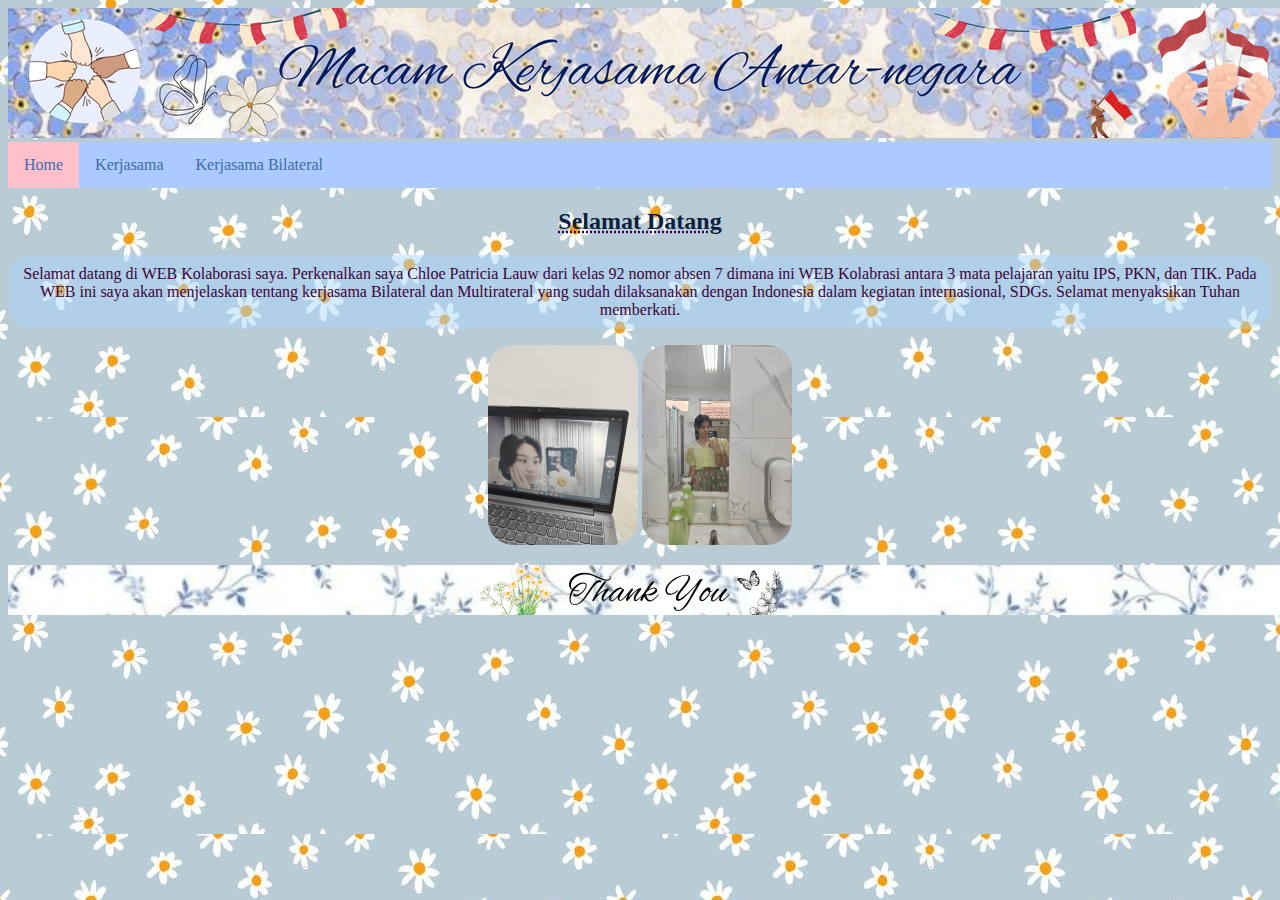
<file: index.html>
<!DOCTYPE html>
<html>

<head>
    <title>WEB KOLABORASI IPS X TIK X PKN</title>
    <link rel="stylesheet" href="style.css">
</head>
<body>
    <header><img src="Header kolaborasi (1).png" alt=""></header>
    <ul>
        <li class="active"><a href="index.html">Home</a></li>
        <li><a href="SDGs.html">Kerjasama</a></li>
        <li class="dropdown">
            <a href="javascript:void(0)" class="dropbtn">Kerjasama Bilateral</a>
            <div class="dropdown-content">
                <a href="Politik.html">Bidang Politik</a>
                <a href="ekonomi.html">Bidang Ekonomi</a>
                <a href="pendidikan.html">Bidang Pendidikan</a>
                <a href="sosial_budaya.html">Bidang Sosial Budaya</a>
                <a href="pariwisata.html">Bidang Pariwisata</a>
                <a href="pertahanan.html">Bidang Pertahanan</a>
                <a href="kesehatan.html">Bidang Kesehatan</a>
                <a href="keagamaan.html">Bidang Keagamaan</a>
                <a href="hukum_dan_lingkungan.html">Bidang Hukum dan Lingkungan</a>
            </div>
        </li>
    </ul>
    <h2>Selamat Datang</h2>
    <p class="text">Selamat datang di WEB Kolaborasi saya. Perkenalkan saya Chloe Patricia Lauw dari kelas 92 nomor absen 7 dimana
        ini WEB Kolabrasi antara 3 mata pelajaran yaitu IPS, PKN, dan TIK. Pada WEB ini saya akan menjelaskan tentang
        kerjasama Bilateral dan Multirateral yang sudah dilaksanakan dengan Indonesia dalam kegiatan internasional, SDGs. Selamat menyaksikan Tuhan
        memberkati.</p>
    <p><img src="lonely.jpeg" alt="" class="picture"> <img src="kebaya.jpeg" alt="" class="picture"></p>
    <p><img src="footer.png" alt=""></p>
</body>
</html>
</file>
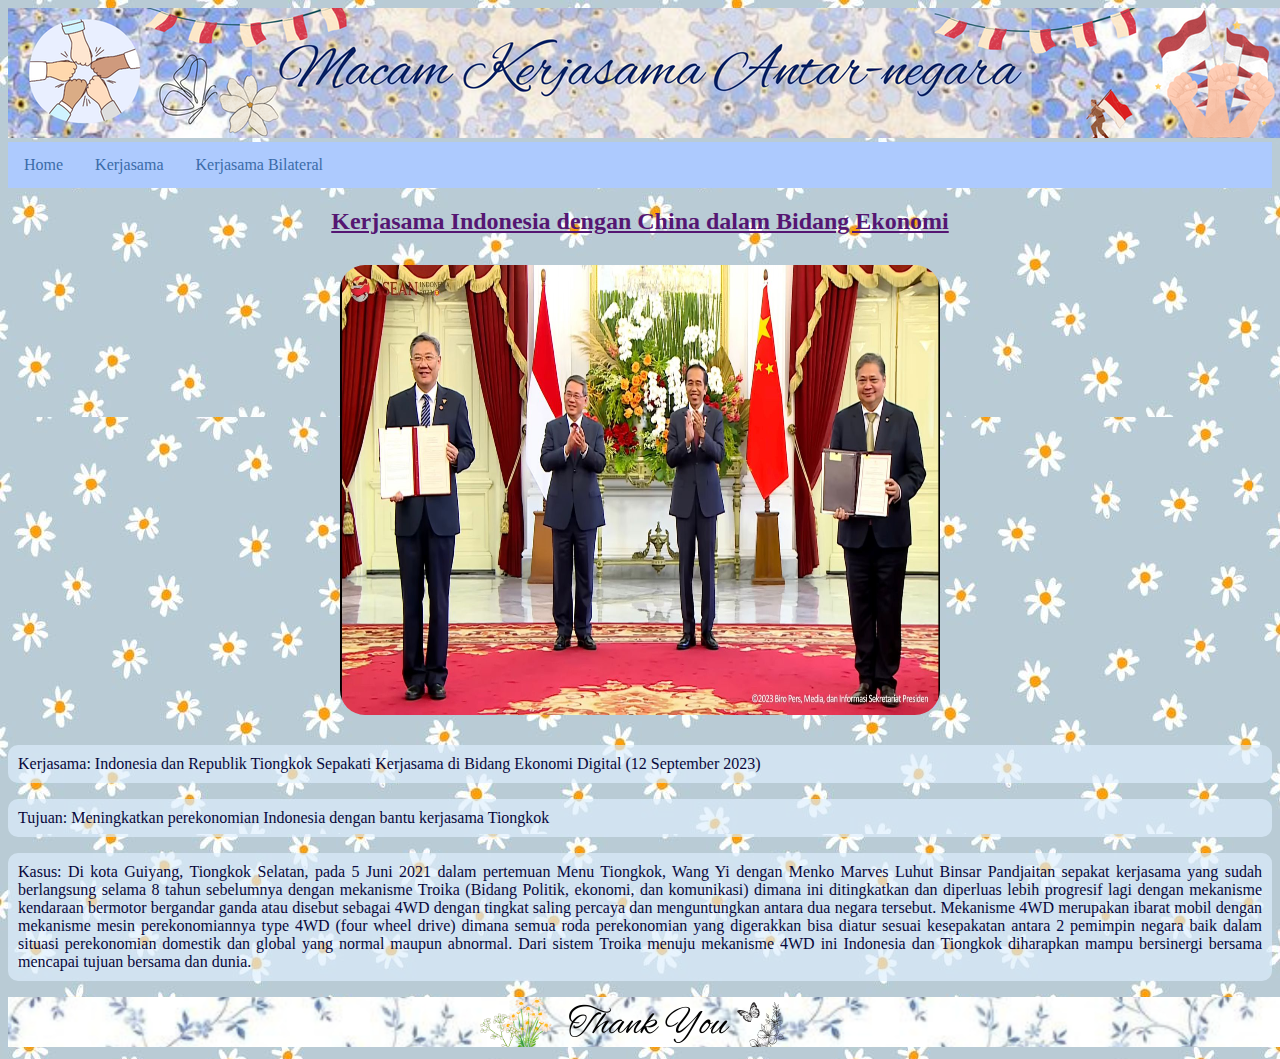
<file: ekonomi.html>
<!DOCTYPE html>
<html>

<head>
    <title>WEB KOLABORASI IPS X TIK X PKN</title>
    <link rel="stylesheet" href="Kerjasama_Bilateral.css">
</head>

<body>
    <header><img src="Header kolaborasi (1).png" alt=""></header>
    <ul>
        <li><a href="index.html">Home</a></li>
        <li><a href="SDGs.html">Kerjasama</a></li>
        <li class="dropdown">
            <a href="javascript:void(0)" class="dropbtn" class="active">Kerjasama Bilateral</a>
            <div class="dropdown-content">
                <a href="Politik.html">Bidang Politik</a>
                <a href="ekonomi.html">Bidang Ekonomi</a>
                <a href="pendidikan.html">Bidang Pendidikan</a>
                <a href="sosial_budaya.html">Bidang Sosial Budaya</a>
                <a href="pariwisata.html">Bidang Pariwisata</a>
                <a href="pertahanan.html">Bidang Pertahanan</a>
                <a href="kesehatan.html">Bidang Kesehatan</a>
                <a href="keagamaan.html">Bidang Keagamaan</a>
                <a href="hukum_dan_lingkungan.html">Bidang Hukum dan Lingkungan</a>
            </div>
        </li>
    </ul>
    <h2>Kerjasama Indonesia dengan China dalam Bidang Ekonomi</h2>
    <p class="image"><img src="ekonomi.jpeg" alt="" class="picture"></p>
    <p>Kerjasama: Indonesia dan Republik Tiongkok Sepakati Kerjasama di Bidang Ekonomi Digital (12 September 2023)</p>
    <p>Tujuan: Meningkatkan perekonomian Indonesia dengan bantu kerjasama Tiongkok</p>
    <p>Kasus: Di kota Guiyang, Tiongkok Selatan, pada 5 Juni 2021 dalam pertemuan Menu Tiongkok, Wang Yi dengan Menko
        Marves Luhut Binsar Pandjaitan sepakat kerjasama yang sudah berlangsung selama 8 tahun sebelumnya dengan
        mekanisme Troika (Bidang Politik, ekonomi, dan komunikasi) dimana ini ditingkatkan dan diperluas lebih progresif
        lagi dengan mekanisme kendaraan bermotor bergandar ganda atau disebut sebagai 4WD dengan tingkat saling percaya
        dan menguntungkan antara dua negara tersebut. Mekanisme 4WD merupakan ibarat mobil dengan mekanisme mesin
        perekonomiannya type 4WD (four wheel drive) dimana semua roda perekonomian yang digerakkan bisa diatur sesuai
        kesepakatan antara 2 pemimpin negara baik dalam situasi perekonomian domestik dan global yang normal maupun
        abnormal. Dari sistem Troika menuju mekanisme 4WD ini Indonesia dan Tiongkok diharapkan mampu bersinergi bersama
        mencapai tujuan bersama dan dunia.</p>
        <img src="footer.png" alt="">
</body>

</html>
</file>
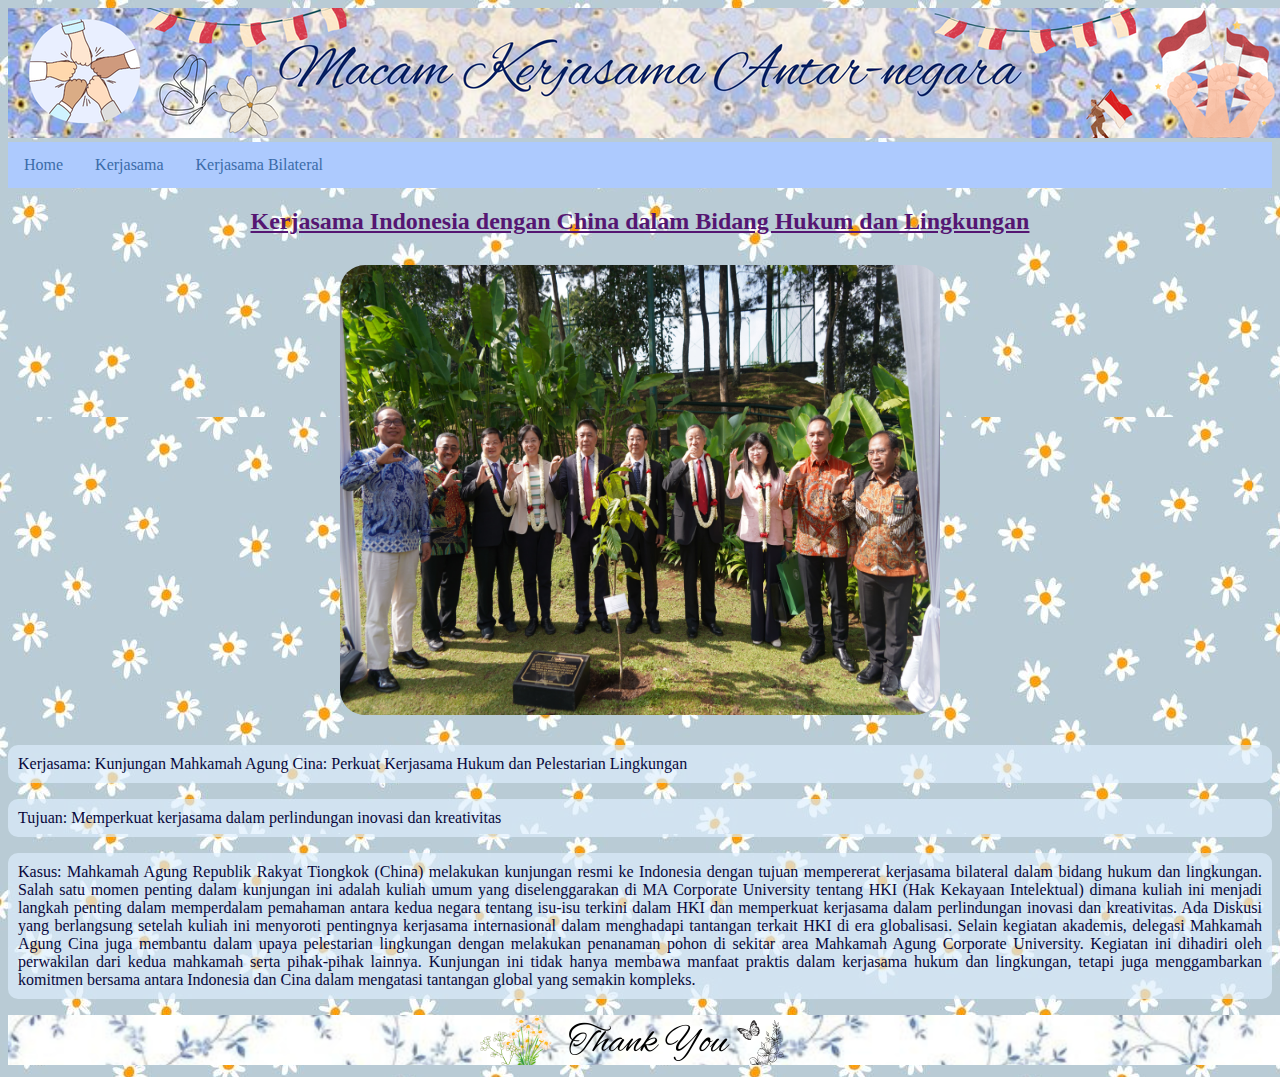
<file: hukum_dan_lingkungan.html>
<!DOCTYPE html>
<html>

<head>
    <title>WEB KOLABORASI IPS X TIK X PKN</title>
    <link rel="stylesheet" href="Kerjasama_Bilateral.css">
</head>

<body>
    <header><img src="Header kolaborasi (1).png" alt=""></header>
    <ul>
        <li><a href="index.html">Home</a></li>
        <li><a href="SDGs.html">Kerjasama</a></li>
        <li class="dropdown">
            <a href="javascript:void(0)" class="dropbtn" class="active">Kerjasama Bilateral</a>
            <div class="dropdown-content">
                <a href="Politik.html">Bidang Politik</a>
                <a href="ekonomi.html">Bidang Ekonomi</a>
                <a href="pendidikan.html">Bidang Pendidikan</a>
                <a href="sosial_budaya.html">Bidang Sosial Budaya</a>
                <a href="pariwisata.html">Bidang Pariwisata</a>
                <a href="pertahanan.html">Bidang Pertahanan</a>
                <a href="kesehatan.html">Bidang Kesehatan</a>
                <a href="keagamaan.html">Bidang Keagamaan</a>
                <a href="hukum_dan_lingkungan.html">Bidang Hukum dan Lingkungan</a>
            </div>
        </li>
    </ul>
    <h2>Kerjasama Indonesia dengan China dalam Bidang Hukum dan Lingkungan</h2>
    <p class="image"><img src="hukling.jpg" alt="" class="picture"></p>
    <p>Kerjasama: Kunjungan Mahkamah Agung Cina: Perkuat Kerjasama Hukum dan Pelestarian Lingkungan</p>
    <p>Tujuan: Memperkuat kerjasama dalam perlindungan inovasi dan kreativitas</p>
    <p>Kasus: Mahkamah Agung Republik Rakyat Tiongkok (China) melakukan kunjungan resmi ke Indonesia dengan tujuan
        mempererat kerjasama bilateral dalam bidang hukum dan lingkungan. Salah satu momen penting dalam kunjungan ini
        adalah kuliah umum yang diselenggarakan di MA Corporate University tentang HKI (Hak Kekayaan Intelektual) dimana
        kuliah ini menjadi langkah penting dalam memperdalam pemahaman antara kedua negara tentang isu-isu terkini dalam
        HKI dan memperkuat kerjasama dalam perlindungan inovasi dan kreativitas. Ada Diskusi yang berlangsung setelah
        kuliah ini menyoroti pentingnya kerjasama internasional dalam menghadapi tantangan terkait HKI di era
        globalisasi. Selain kegiatan akademis, delegasi Mahkamah Agung Cina juga membantu dalam upaya pelestarian
        lingkungan dengan melakukan penanaman pohon di sekitar area Mahkamah Agung Corporate University. Kegiatan ini
        dihadiri oleh perwakilan dari kedua mahkamah serta pihak-pihak lainnya. Kunjungan ini tidak hanya membawa
        manfaat praktis dalam kerjasama hukum dan lingkungan, tetapi juga menggambarkan komitmen bersama antara
        Indonesia dan Cina dalam mengatasi tantangan global yang semakin kompleks.
    </p>
    <img src="footer.png" alt="">
</body>

</html>
</file>
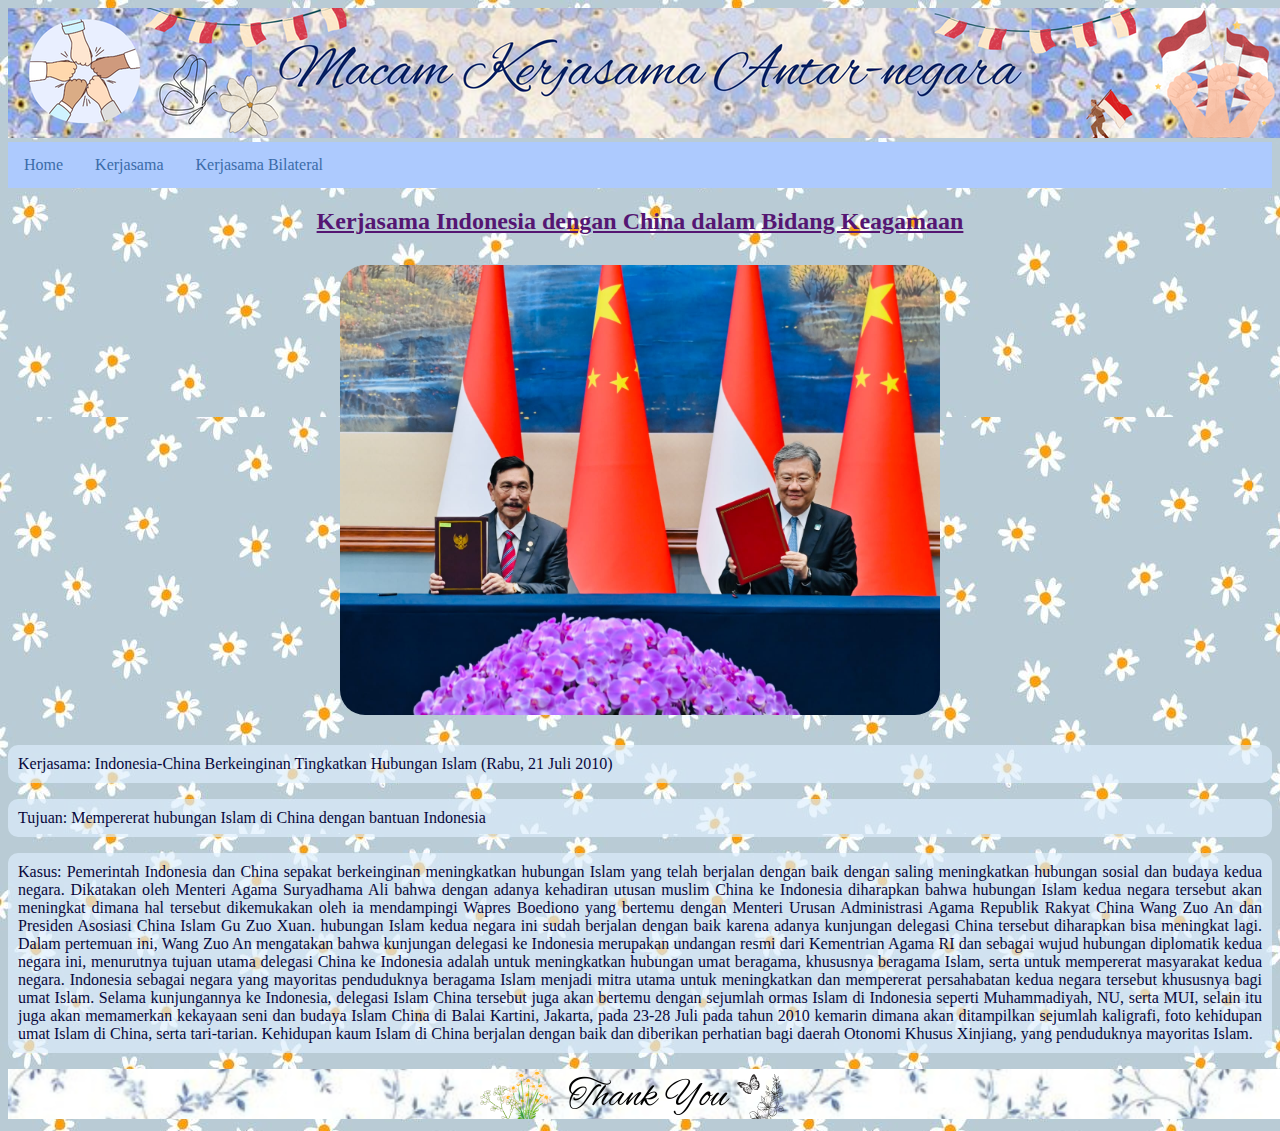
<file: keagamaan.html>
<!DOCTYPE html>
<html>

<head>
    <title>WEB KOLABORASI IPS X TIK X PKN</title>
    <link rel="stylesheet" href="Kerjasama_Bilateral.css">
</head>

<body>
    <header><img src="Header kolaborasi (1).png" alt=""></header>
    <ul>
        <li><a href="index.html">Home</a></li>
        <li><a href="SDGs.html">Kerjasama</a></li>
        <li class="dropdown">
            <a href="javascript:void(0)" class="dropbtn" class="active">Kerjasama Bilateral</a>
            <div class="dropdown-content">
                <a href="Politik.html">Bidang Politik</a>
                <a href="ekonomi.html">Bidang Ekonomi</a>
                <a href="pendidikan.html">Bidang Pendidikan</a>
                <a href="sosial_budaya.html">Bidang Sosial Budaya</a>
                <a href="pariwisata.html">Bidang Pariwisata</a>
                <a href="pertahanan.html">Bidang Pertahanan</a>
                <a href="kesehatan.html">Bidang Kesehatan</a>
                <a href="keagamaan.html">Bidang Keagamaan</a>
                <a href="hukum_dan_lingkungan.html">Bidang Hukum dan Lingkungan</a>
            </div>
        </li>
    </ul>
    <h2>Kerjasama Indonesia dengan China dalam Bidang Keagamaan</h2>
    <p class="image"><img src="keagamaan.jpeg" alt="" class="picture"></p>
    <p>Kerjasama: Indonesia-China Berkeinginan Tingkatkan Hubungan Islam (Rabu, 21 Juli 2010)</p>
    <p>Tujuan: Mempererat hubungan Islam di China dengan bantuan Indonesia</p>
    <p>Kasus: Pemerintah Indonesia dan China sepakat berkeinginan meningkatkan hubungan Islam yang telah berjalan dengan
        baik dengan saling meningkatkan hubungan sosial dan budaya kedua negara. Dikatakan oleh Menteri Agama Suryadhama
        Ali bahwa dengan adanya kehadiran utusan muslim China ke Indonesia diharapkan bahwa hubungan Islam kedua negara
        tersebut akan meningkat dimana hal tersebut dikemukakan oleh ia mendampingi Wapres Boediono yang bertemu dengan
        Menteri Urusan Administrasi Agama Republik Rakyat China Wang Zuo An dan Presiden Asosiasi China Islam Gu Zuo
        Xuan. hubungan Islam kedua negara ini sudah berjalan dengan baik karena adanya kunjungan delegasi China tersebut
        diharapkan bisa meningkat lagi. Dalam pertemuan ini, Wang Zuo An mengatakan bahwa kunjungan delegasi ke
        Indonesia merupakan undangan resmi dari Kementrian Agama RI dan sebagai wujud hubungan diplomatik kedua negara
        ini, menurutnya tujuan utama delegasi China ke Indonesia adalah untuk meningkatkan hubungan umat beragama,
        khususnya beragama Islam, serta untuk mempererat masyarakat kedua negara. Indonesia sebagai negara yang
        mayoritas penduduknya beragama Islam menjadi mitra utama untuk meningkatkan dan mempererat persahabatan kedua
        negara tersebut khususnya bagi umat Islam. Selama kunjungannya ke Indonesia, delegasi Islam China tersebut juga
        akan bertemu dengan sejumlah ormas Islam di Indonesia seperti Muhammadiyah, NU, serta MUI, selain itu juga akan
        memamerkan kekayaan seni dan budaya Islam China di Balai Kartini, Jakarta, pada 23-28 Juli pada tahun 2010
        kemarin dimana akan ditampilkan sejumlah kaligrafi, foto kehidupan umat Islam di China, serta tari-tarian.
        Kehidupan kaum Islam di China berjalan dengan baik dan diberikan perhatian bagi daerah Otonomi Khusus Xinjiang,
        yang penduduknya mayoritas Islam.
    </p>
    <img src="footer.png" alt="">
</body>

</html>
</file>
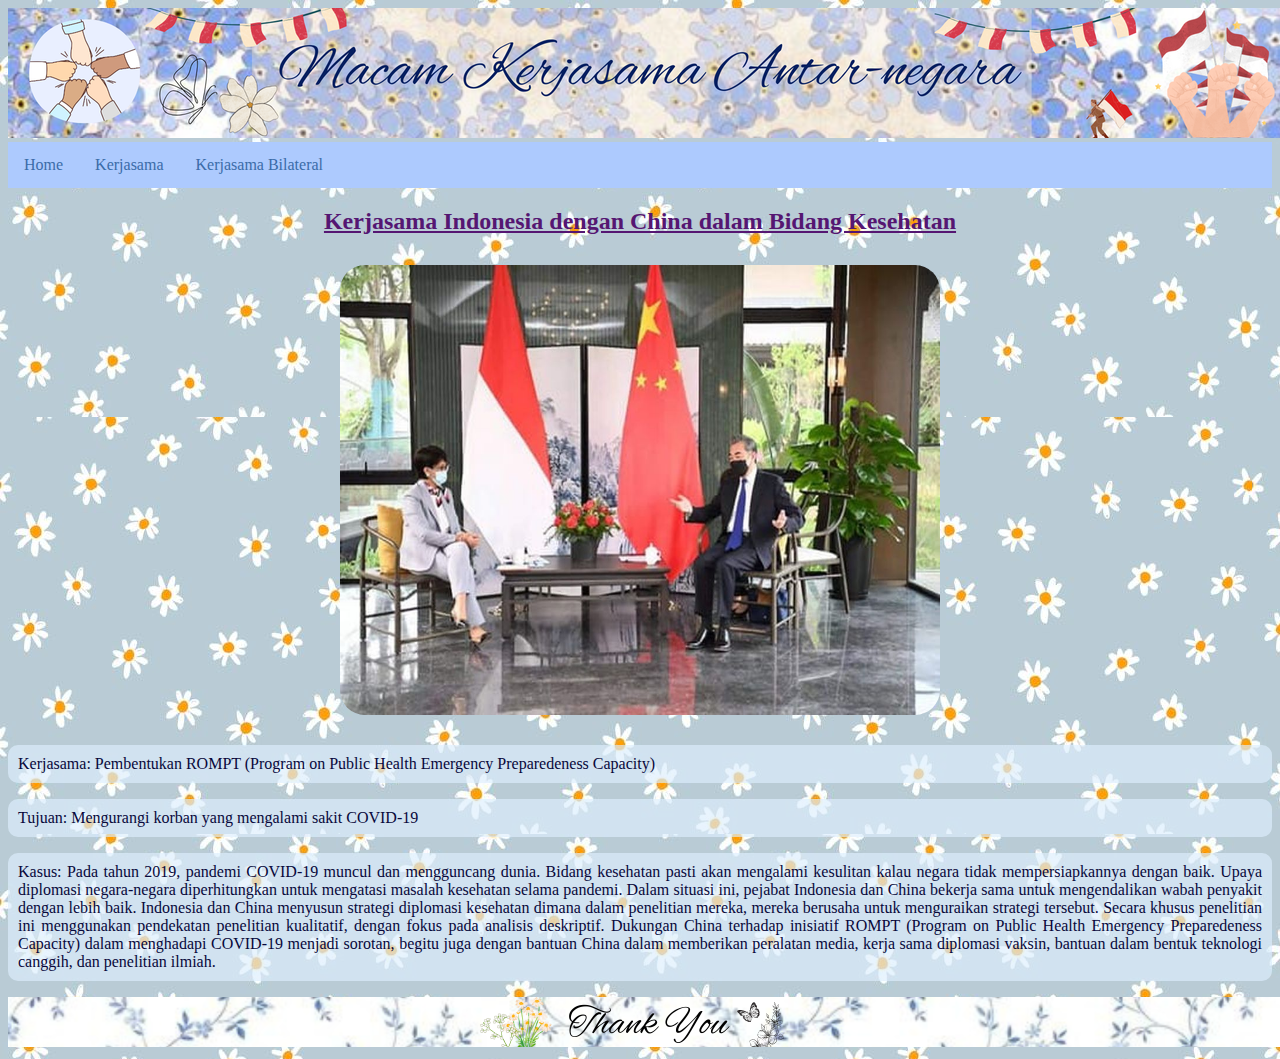
<file: kesehatan.html>
<!DOCTYPE html>
<html>

<head>
    <title>WEB KOLABORASI IPS X TIK X PKN</title>
    <link rel="stylesheet" href="Kerjasama_Bilateral.css">
</head>

<body>
    <header><img src="Header kolaborasi (1).png" alt=""></header>
    <ul>
        <li><a href="index.html">Home</a></li>
        <li><a href="SDGs.html">Kerjasama</a></li>
        <li class="dropdown">
            <a href="javascript:void(0)" class="dropbtn" class="active">Kerjasama Bilateral</a>
            <div class="dropdown-content">
                <a href="Politik.html">Bidang Politik</a>
                <a href="ekonomi.html">Bidang Ekonomi</a>
                <a href="pendidikan.html">Bidang Pendidikan</a>
                <a href="sosial_budaya.html">Bidang Sosial Budaya</a>
                <a href="pariwisata.html">Bidang Pariwisata</a>
                <a href="pertahanan.html">Bidang Pertahanan</a>
                <a href="kesehatan.html">Bidang Kesehatan</a>
                <a href="keagamaan.html">Bidang Keagamaan</a>
                <a href="hukum_dan_lingkungan.html">Bidang Hukum dan Lingkungan</a>
            </div>
        </li>
    </ul>
    <h2>Kerjasama Indonesia dengan China dalam Bidang Kesehatan</h2>
    <p class="image"><img src="kesehatan.jpeg" alt="" class="picture"></p>
    <p>Kerjasama: Pembentukan ROMPT (Program on Public Health Emergency Preparedeness Capacity)</p>
    <p>Tujuan: Mengurangi korban yang mengalami sakit COVID-19</p>
    <p>Kasus: Pada tahun 2019, pandemi COVID-19 muncul dan mengguncang dunia. Bidang kesehatan pasti akan mengalami
        kesulitan kalau negara tidak mempersiapkannya dengan baik. Upaya diplomasi negara-negara diperhitungkan untuk
        mengatasi masalah kesehatan selama pandemi. Dalam situasi ini, pejabat Indonesia dan China bekerja sama untuk
        mengendalikan wabah penyakit dengan lebih baik. Indonesia dan China menyusun strategi diplomasi kesehatan dimana
        dalam penelitian mereka, mereka berusaha untuk menguraikan strategi tersebut. Secara khusus penelitian ini
        menggunakan pendekatan penelitian kualitatif, dengan fokus pada analisis deskriptif. Dukungan China terhadap
        inisiatif ROMPT (Program on Public Health Emergency Preparedeness Capacity) dalam menghadapi COVID-19 menjadi
        sorotan, begitu juga dengan bantuan China dalam memberikan peralatan media, kerja sama diplomasi vaksin, bantuan
        dalam bentuk teknologi canggih, dan penelitian ilmiah.</p>
        <img src="footer.png" alt="">
</body>

</html>
</file>
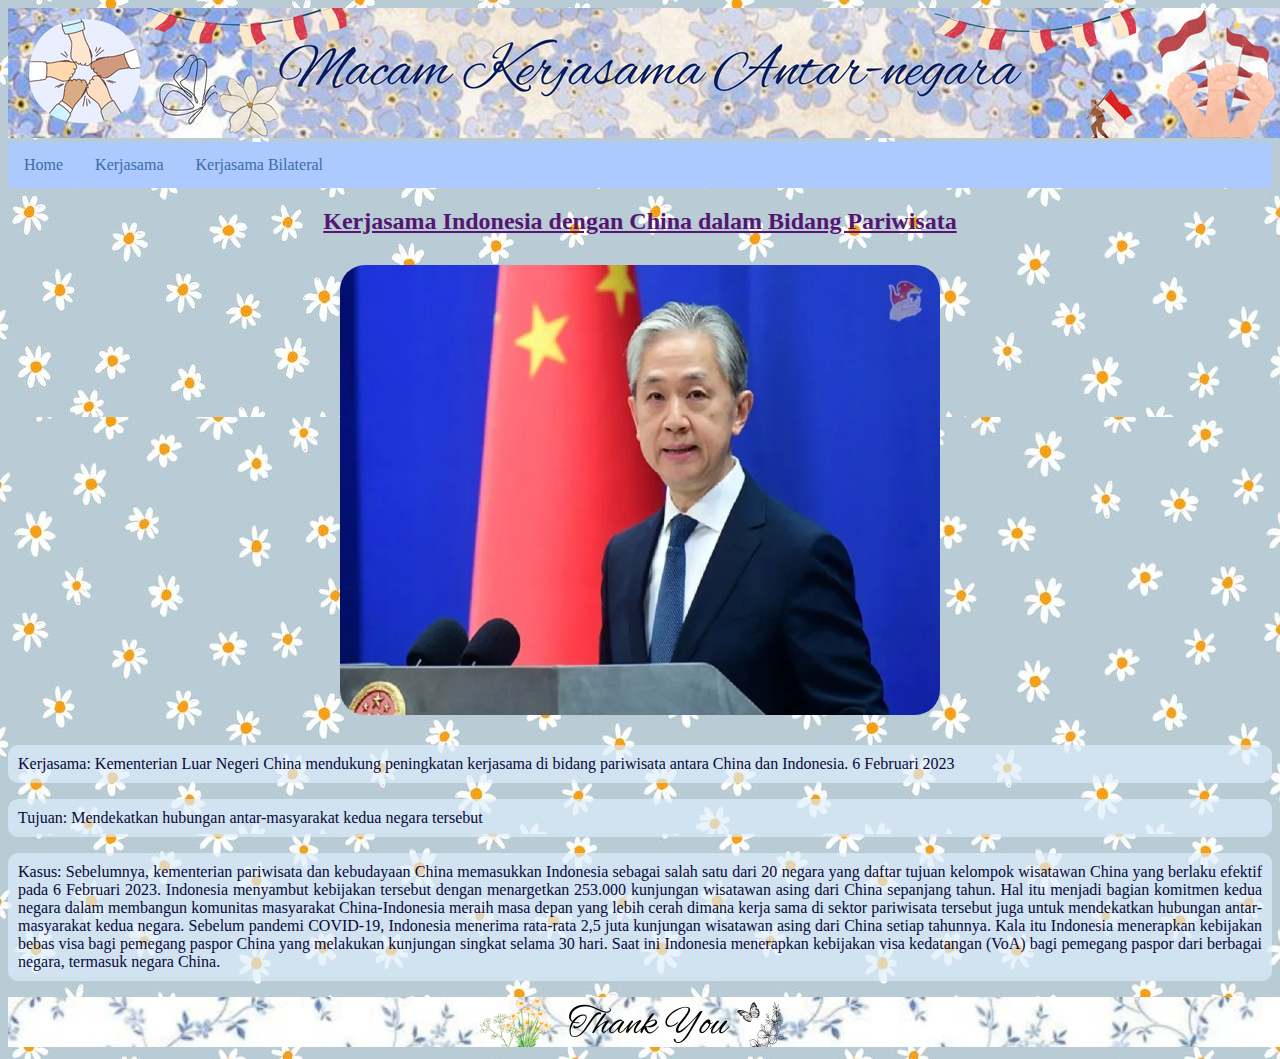
<file: pariwisata.html>
<!DOCTYPE html>
<html>

<head>
    <title>WEB KOLABORASI IPS X TIK X PKN</title>
    <link rel="stylesheet" href="Kerjasama_Bilateral.css">
</head>

<body>
    <header><img src="Header kolaborasi (1).png" alt=""></header>
    <ul>
        <li><a href="index.html">Home</a></li>
        <li><a href="SDGs.html">Kerjasama</a></li>
        <li class="dropdown">
            <a href="javascript:void(0)" class="dropbtn" class="active">Kerjasama Bilateral</a>
            <div class="dropdown-content">
                <a href="Politik.html">Bidang Politik</a>
                <a href="ekonomi.html">Bidang Ekonomi</a>
                <a href="pendidikan.html">Bidang Pendidikan</a>
                <a href="sosial_budaya.html">Bidang Sosial Budaya</a>
                <a href="pariwisata.html">Bidang Pariwisata</a>
                <a href="pertahanan.html">Bidang Pertahanan</a>
                <a href="kesehatan.html">Bidang Kesehatan</a>
                <a href="keagamaan.html">Bidang Keagamaan</a>
                <a href="hukum_dan_lingkungan.html">Bidang Hukum dan Lingkungan</a>
            </div>
        </li>
    </ul>
    <h2>Kerjasama Indonesia dengan China dalam Bidang Pariwisata</h2>
    <p class="image"><img src="pariwisata.webp" alt="" class="picture"></p>
    <p>Kerjasama: Kementerian Luar Negeri China mendukung peningkatan kerjasama di bidang pariwisata antara China dan
        Indonesia. 6 Februari 2023</p>
    <p>Tujuan: Mendekatkan hubungan antar-masyarakat kedua negara tersebut</p>
    <p>Kasus: Sebelumnya, kementerian pariwisata dan kebudayaan China memasukkan Indonesia sebagai salah satu dari 20
        negara yang daftar tujuan kelompok wisatawan China yang berlaku efektif pada 6 Februari 2023. Indonesia
        menyambut kebijakan tersebut dengan menargetkan 253.000 kunjungan wisatawan asing dari China sepanjang tahun.
        Hal itu menjadi bagian komitmen kedua negara dalam membangun komunitas masyarakat China-Indonesia meraih masa
        depan yang lebih cerah dimana kerja sama di sektor pariwisata tersebut juga untuk mendekatkan hubungan
        antar-masyarakat kedua negara. Sebelum pandemi COVID-19, Indonesia menerima rata-rata 2,5 juta kunjungan
        wisatawan asing dari China setiap tahunnya. Kala itu Indonesia menerapkan kebijakan bebas visa bagi pemegang
        paspor China yang melakukan kunjungan singkat selama 30 hari. Saat ini Indonesia menerapkan kebijakan visa
        kedatangan (VoA) bagi pemegang paspor dari berbagai negara, termasuk negara China.
    </p>
    <img src="footer.png" alt="">
</body>

</html>
</file>
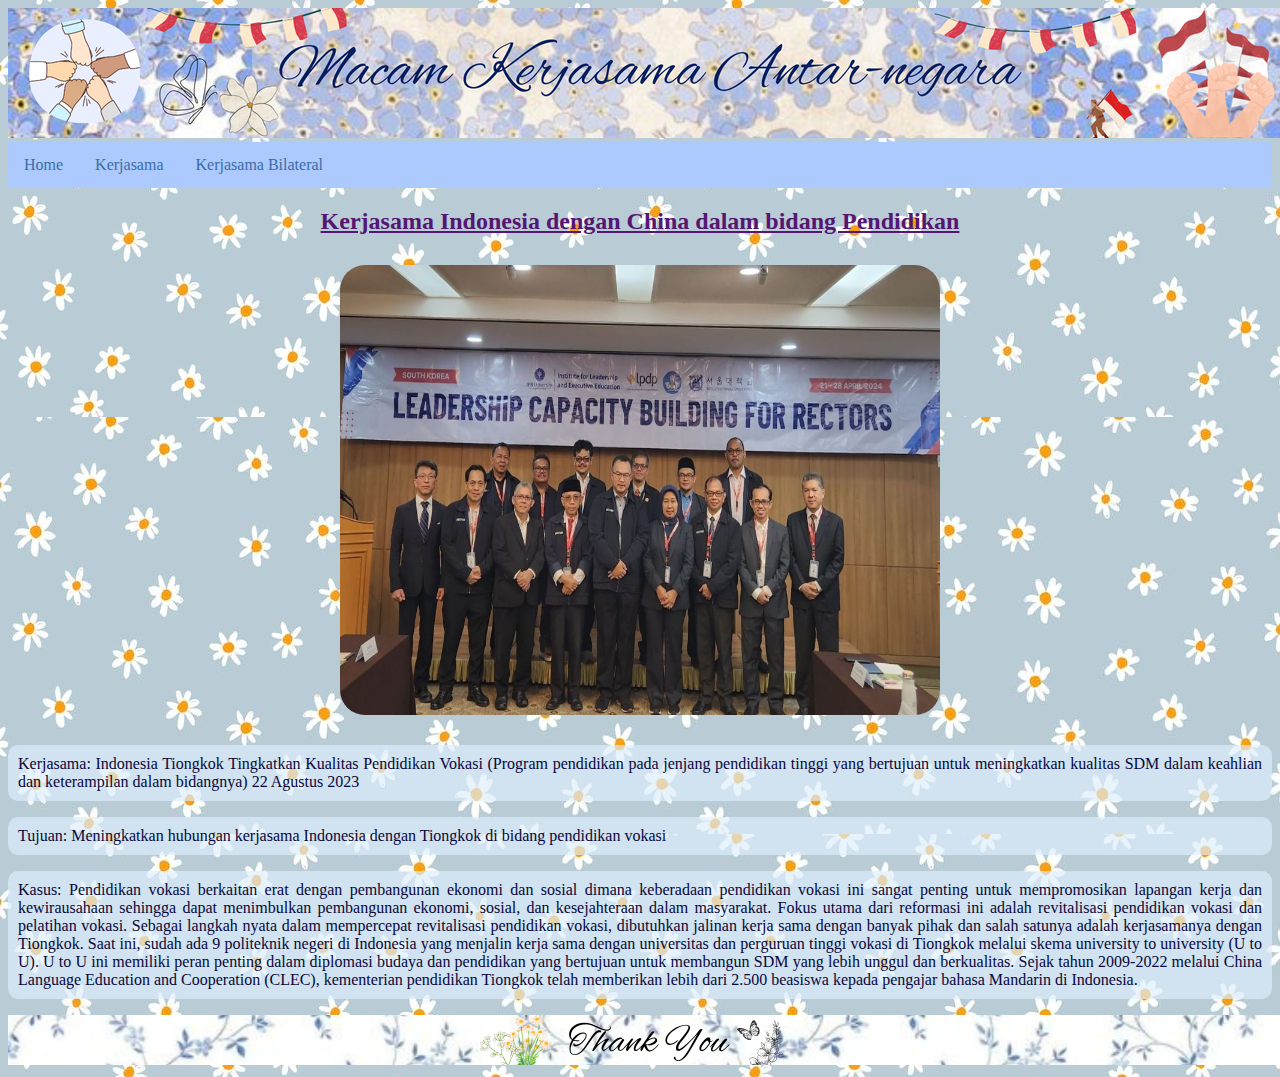
<file: pendidikan.html>
<!DOCTYPE html>
<html>

<head>
    <title>WEB KOLABORASI IPS X TIK X PKN</title>
    <link rel="stylesheet" href="Kerjasama_Bilateral.css">
</head>

<body>
    <header><img src="Header kolaborasi (1).png" alt=""></header>
    <ul>
        <li><a href="index.html">Home</a></li>
        <li><a href="SDGs.html">Kerjasama</a></li>
        <li class="dropdown">
            <a href="javascript:void(0)" class="dropbtn" class="active">Kerjasama Bilateral</a>
            <div class="dropdown-content">
                <a href="Politik.html">Bidang Politik</a>
                <a href="ekonomi.html">Bidang Ekonomi</a>
                <a href="pendidikan.html">Bidang Pendidikan</a>
                <a href="sosial_budaya.html">Bidang Sosial Budaya</a>
                <a href="pariwisata.html">Bidang Pariwisata</a>
                <a href="pertahanan.html">Bidang Pertahanan</a>
                <a href="kesehatan.html">Bidang Kesehatan</a>
                <a href="keagamaan.html">Bidang Keagamaan</a>
                <a href="hukum_dan_lingkungan.html">Bidang Hukum dan Lingkungan</a>
            </div>
        </li>
    </ul>
    <h2>Kerjasama Indonesia dengan China dalam bidang Pendidikan</h2>
    <p class="image"><img src="pendidikan.jpg" alt="" class="picture"></p>
    <p>Kerjasama: Indonesia Tiongkok Tingkatkan Kualitas Pendidikan Vokasi (Program pendidikan pada jenjang pendidikan
        tinggi yang bertujuan untuk meningkatkan kualitas SDM dalam keahlian dan keterampilan dalam bidangnya) 22
        Agustus 2023</p>
    <p>Tujuan: Meningkatkan hubungan kerjasama Indonesia dengan Tiongkok di bidang pendidikan vokasi</p>
    <p>Kasus: Pendidikan vokasi berkaitan erat dengan pembangunan ekonomi dan sosial dimana keberadaan pendidikan vokasi
        ini sangat penting untuk mempromosikan lapangan kerja dan kewirausahaan sehingga dapat menimbulkan pembangunan
        ekonomi, sosial, dan kesejahteraan dalam masyarakat. Fokus utama dari reformasi ini adalah revitalisasi
        pendidikan vokasi dan pelatihan vokasi. Sebagai langkah nyata dalam mempercepat revitalisasi pendidikan vokasi,
        dibutuhkan jalinan kerja sama dengan banyak pihak dan salah satunya adalah kerjasamanya dengan Tiongkok. Saat
        ini, sudah ada 9 politeknik negeri di Indonesia yang menjalin kerja sama dengan universitas dan perguruan tinggi
        vokasi di Tiongkok melalui skema university to university (U to U). U to U ini memiliki peran penting dalam
        diplomasi budaya dan pendidikan yang bertujuan untuk membangun SDM yang lebih unggul dan berkualitas. Sejak
        tahun 2009-2022 melalui China Language Education and Cooperation (CLEC), kementerian pendidikan Tiongkok telah
        memberikan lebih dari 2.500 beasiswa kepada pengajar bahasa Mandarin di Indonesia.</p>
        <img src="footer.png" alt="">
</body>

</html>
</file>
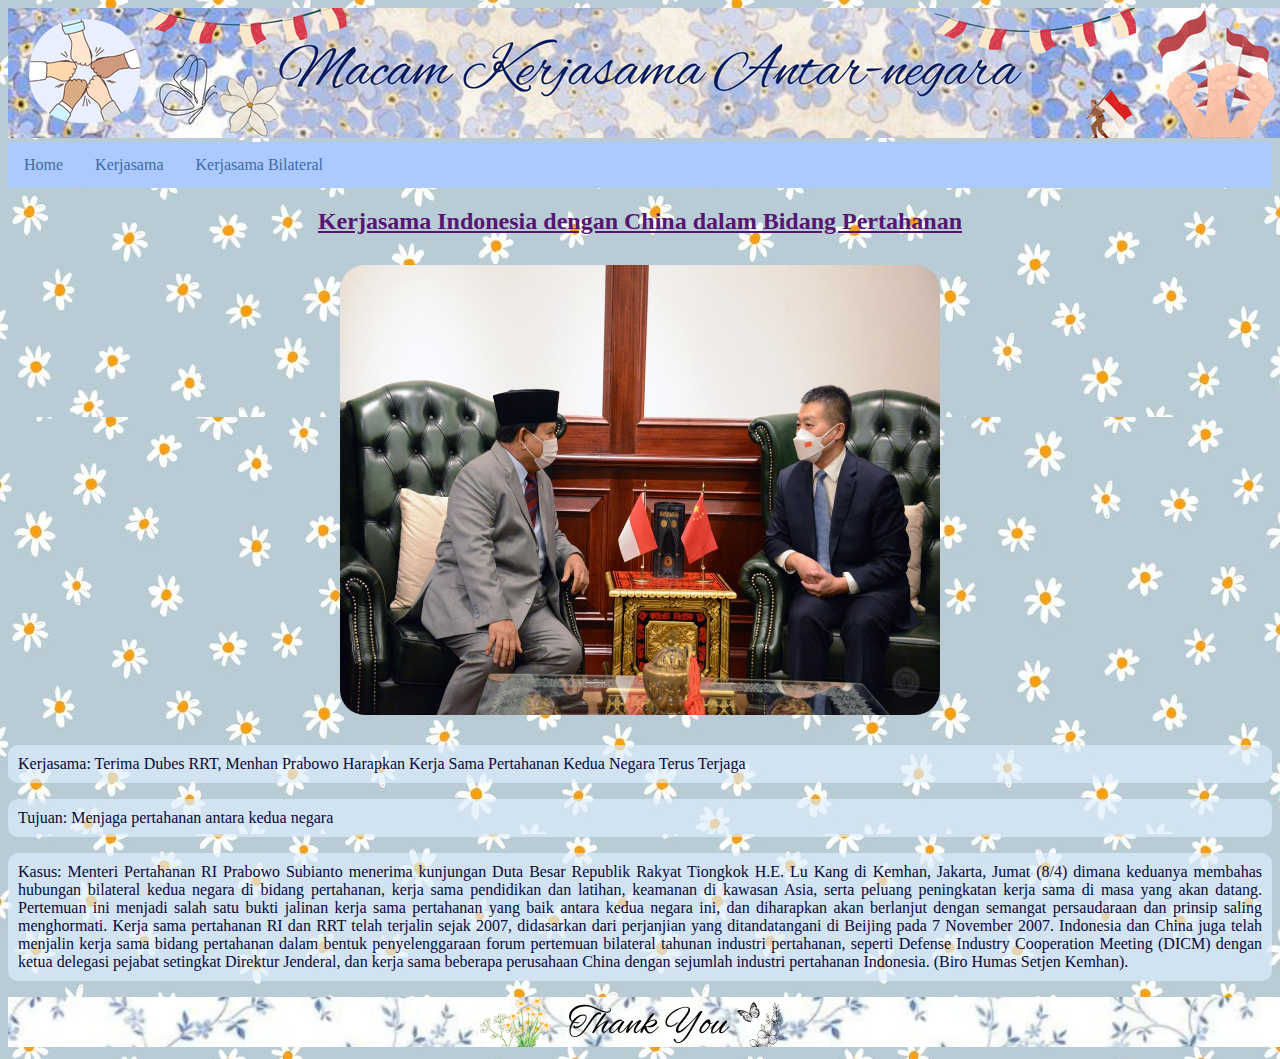
<file: pertahanan.html>
<!DOCTYPE html>
<html>

<head>
    <title>WEB KOLABORASI IPS X TIK X PKN</title>
    <link rel="stylesheet" href="Kerjasama_Bilateral.css">
</head>

<body>
    <header><img src="Header kolaborasi (1).png" alt=""></header>
    <ul>
        <li><a href="index.html">Home</a></li>
        <li><a href="SDGs.html">Kerjasama</a></li>
        <li class="dropdown">
            <a href="javascript:void(0)" class="dropbtn" class="active">Kerjasama Bilateral</a>
            <div class="dropdown-content">
                <a href="Politik.html">Bidang Politik</a>
                <a href="ekonomi.html">Bidang Ekonomi</a>
                <a href="pendidikan.html">Bidang Pendidikan</a>
                <a href="sosial_budaya.html">Bidang Sosial Budaya</a>
                <a href="pariwisata.html">Bidang Pariwisata</a>
                <a href="pertahanan.html">Bidang Pertahanan</a>
                <a href="kesehatan.html">Bidang Kesehatan</a>
                <a href="keagamaan.html">Bidang Keagamaan</a>
                <a href="hukum_dan_lingkungan.html">Bidang Hukum dan Lingkungan</a>
            </div>
        </li>
    </ul>
    <h2>Kerjasama Indonesia dengan China dalam Bidang Pertahanan</h2>
    <p class="image"><img src="pertahanan.jpg" alt="" class="picture"></p>
    <p>Kerjasama: Terima Dubes RRT, Menhan Prabowo Harapkan Kerja Sama Pertahanan Kedua Negara Terus Terjaga</p>
    <p>Tujuan: Menjaga pertahanan antara kedua negara</p>
    <p>Kasus: Menteri Pertahanan RI Prabowo Subianto menerima kunjungan Duta Besar Republik Rakyat Tiongkok H.E. Lu Kang
        di Kemhan, Jakarta, Jumat (8/4) dimana keduanya membahas hubungan bilateral kedua negara di bidang pertahanan,
        kerja sama pendidikan dan latihan, keamanan di kawasan Asia, serta peluang peningkatan kerja sama di masa yang
        akan datang. Pertemuan ini menjadi salah satu bukti jalinan kerja sama pertahanan yang baik antara kedua negara
        ini, dan diharapkan akan berlanjut dengan semangat persaudaraan dan prinsip saling menghormati. Kerja sama
        pertahanan RI dan RRT telah terjalin sejak 2007, didasarkan dari perjanjian yang ditandatangani di Beijing pada
        7 November 2007. Indonesia dan China juga telah menjalin kerja sama bidang pertahanan dalam bentuk
        penyelenggaraan forum pertemuan bilateral tahunan industri pertahanan, seperti Defense Industry Cooperation
        Meeting (DICM) dengan ketua delegasi pejabat setingkat Direktur Jenderal, dan kerja sama beberapa perusahaan
        China dengan sejumlah industri pertahanan Indonesia. (Biro Humas Setjen Kemhan).</p>
        <img src="footer.png" alt="">
    </body>

</html>
</file>
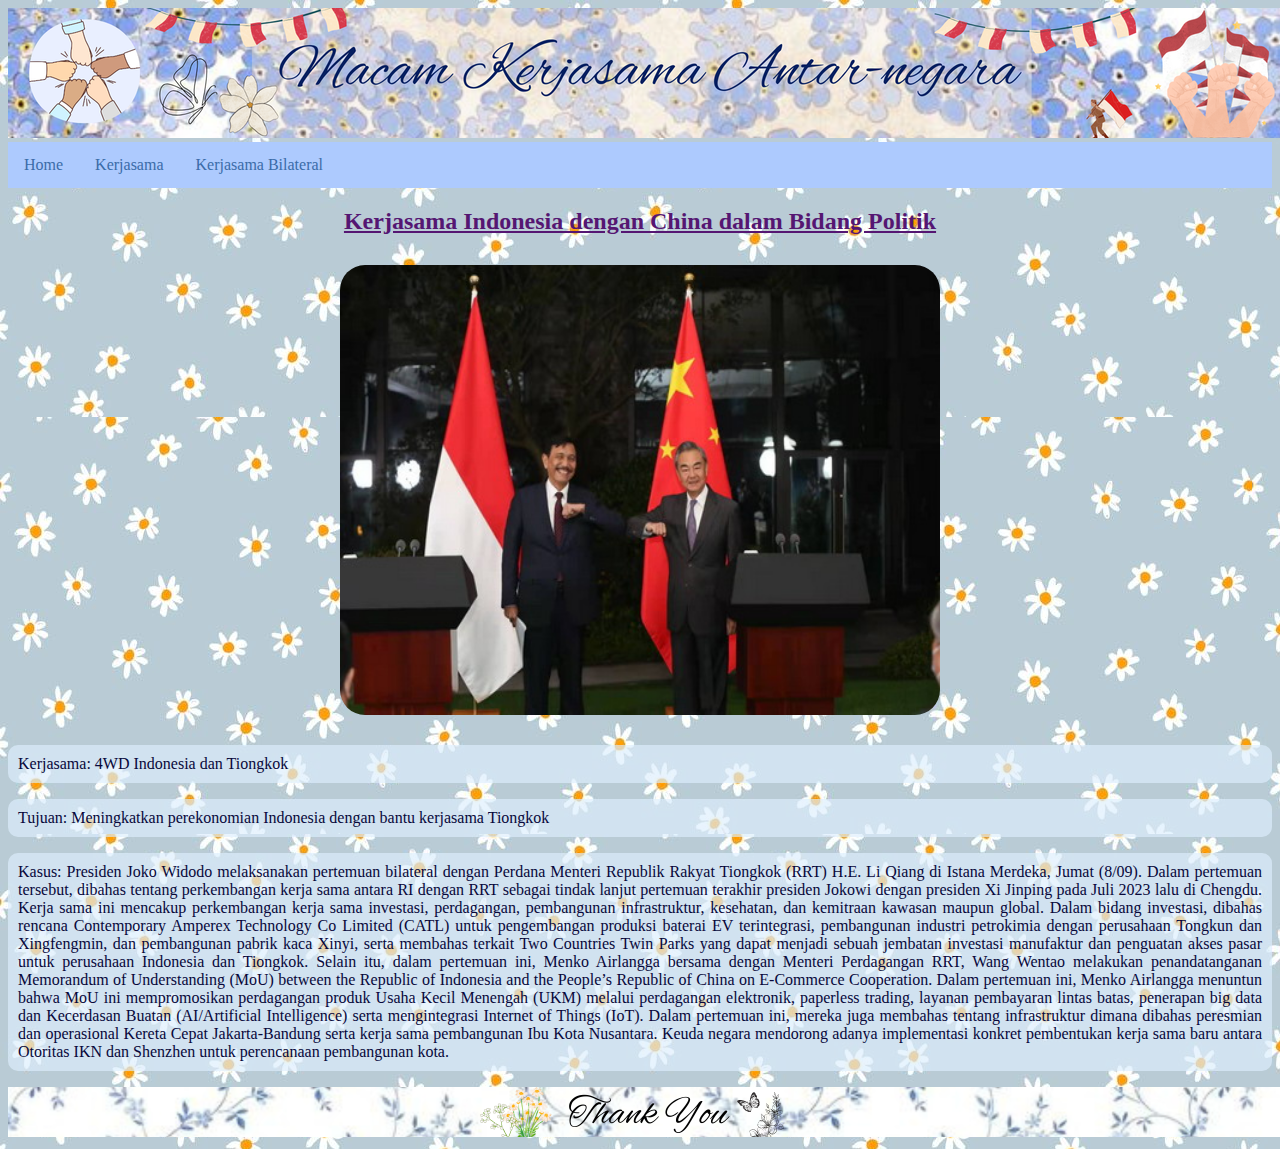
<file: Politik.html>
<!DOCTYPE html>
<html>

<head>
    <title>WEB KOLABORASI IPS X TIK X PKN</title>
    <link rel="stylesheet" href="Kerjasama_Bilateral.css">
</head>

<body>
    <header><img src="Header kolaborasi (1).png" alt=""></header>
    <ul>
        <li><a href="index.html">Home</a></li>
        <li><a href="SDGs.html">Kerjasama</a></li>
        <li class="dropdown">
            <a href="javascript:void(0)" class="dropbtn" class="active">Kerjasama Bilateral</a>
            <div class="dropdown-content">
                <a href="Politik.html">Bidang Politik</a>
                <a href="ekonomi.html">Bidang Ekonomi</a>
                <a href="pendidikan.html">Bidang Pendidikan</a>
                <a href="sosial_budaya.html">Bidang Sosial Budaya</a>
                <a href="pariwisata.html">Bidang Pariwisata</a>
                <a href="pertahanan.html">Bidang Pertahanan</a>
                <a href="kesehatan.html">Bidang Kesehatan</a>
                <a href="keagamaan.html">Bidang Keagamaan</a>
                <a href="hukum_dan_lingkungan.html">Bidang Hukum dan Lingkungan</a>
            </div>
        </li>
    </ul>
    <h2>Kerjasama Indonesia dengan China dalam Bidang Politik</h2>
    <p class="image"><img src="4wd.jpg" alt="" class="picture"></p>
    <p>Kerjasama: 4WD Indonesia dan Tiongkok</p>
    <p>Tujuan: Meningkatkan perekonomian Indonesia dengan bantu kerjasama Tiongkok</p>
    <p>Kasus: Presiden Joko Widodo melaksanakan pertemuan bilateral dengan Perdana Menteri Republik Rakyat Tiongkok
        (RRT) H.E. Li Qiang di Istana Merdeka, Jumat (8/09). Dalam pertemuan tersebut, dibahas tentang perkembangan
        kerja sama antara RI dengan RRT sebagai tindak lanjut pertemuan terakhir presiden Jokowi dengan presiden Xi
        Jinping pada Juli 2023 lalu di Chengdu. Kerja sama ini mencakup perkembangan kerja sama investasi, perdagangan,
        pembangunan infrastruktur, kesehatan, dan kemitraan kawasan maupun global. Dalam bidang investasi, dibahas
        rencana Contemporary Amperex Technology Co Limited (CATL) untuk pengembangan produksi baterai EV terintegrasi,
        pembangunan industri petrokimia dengan perusahaan Tongkun dan Xingfengmin, dan pembangunan pabrik kaca Xinyi,
        serta membahas terkait Two Countries Twin Parks yang dapat menjadi sebuah jembatan investasi manufaktur dan
        penguatan akses pasar untuk perusahaan Indonesia dan Tiongkok. Selain itu, dalam pertemuan ini, Menko Airlangga
        bersama dengan Menteri Perdagangan RRT, Wang Wentao melakukan penandatanganan Memorandum of Understanding (MoU)
            between the Republic of Indonesia and the People’s Republic of China on E-Commerce Cooperation. Dalam
            pertemuan ini, Menko Airlangga menuntun bahwa MoU ini mempromosikan perdagangan produk Usaha Kecil Menengah
            (UKM) melalui perdagangan elektronik, paperless trading, layanan pembayaran lintas batas, penerapan big data
            dan Kecerdasan Buatan (AI/Artificial Intelligence) serta mengintegrasi Internet of Things (IoT). Dalam
            pertemuan ini, mereka juga membahas tentang infrastruktur dimana dibahas peresmian dan operasional Kereta
            Cepat Jakarta-Bandung serta kerja sama pembangunan Ibu Kota Nusantara. Keuda negara mendorong adanya
            implementasi konkret pembentukan kerja sama baru antara Otoritas IKN dan Shenzhen untuk perencanaan
            pembangunan kota.</p>
            <img src="footer.png" alt="">
</body>

</html>
</file>
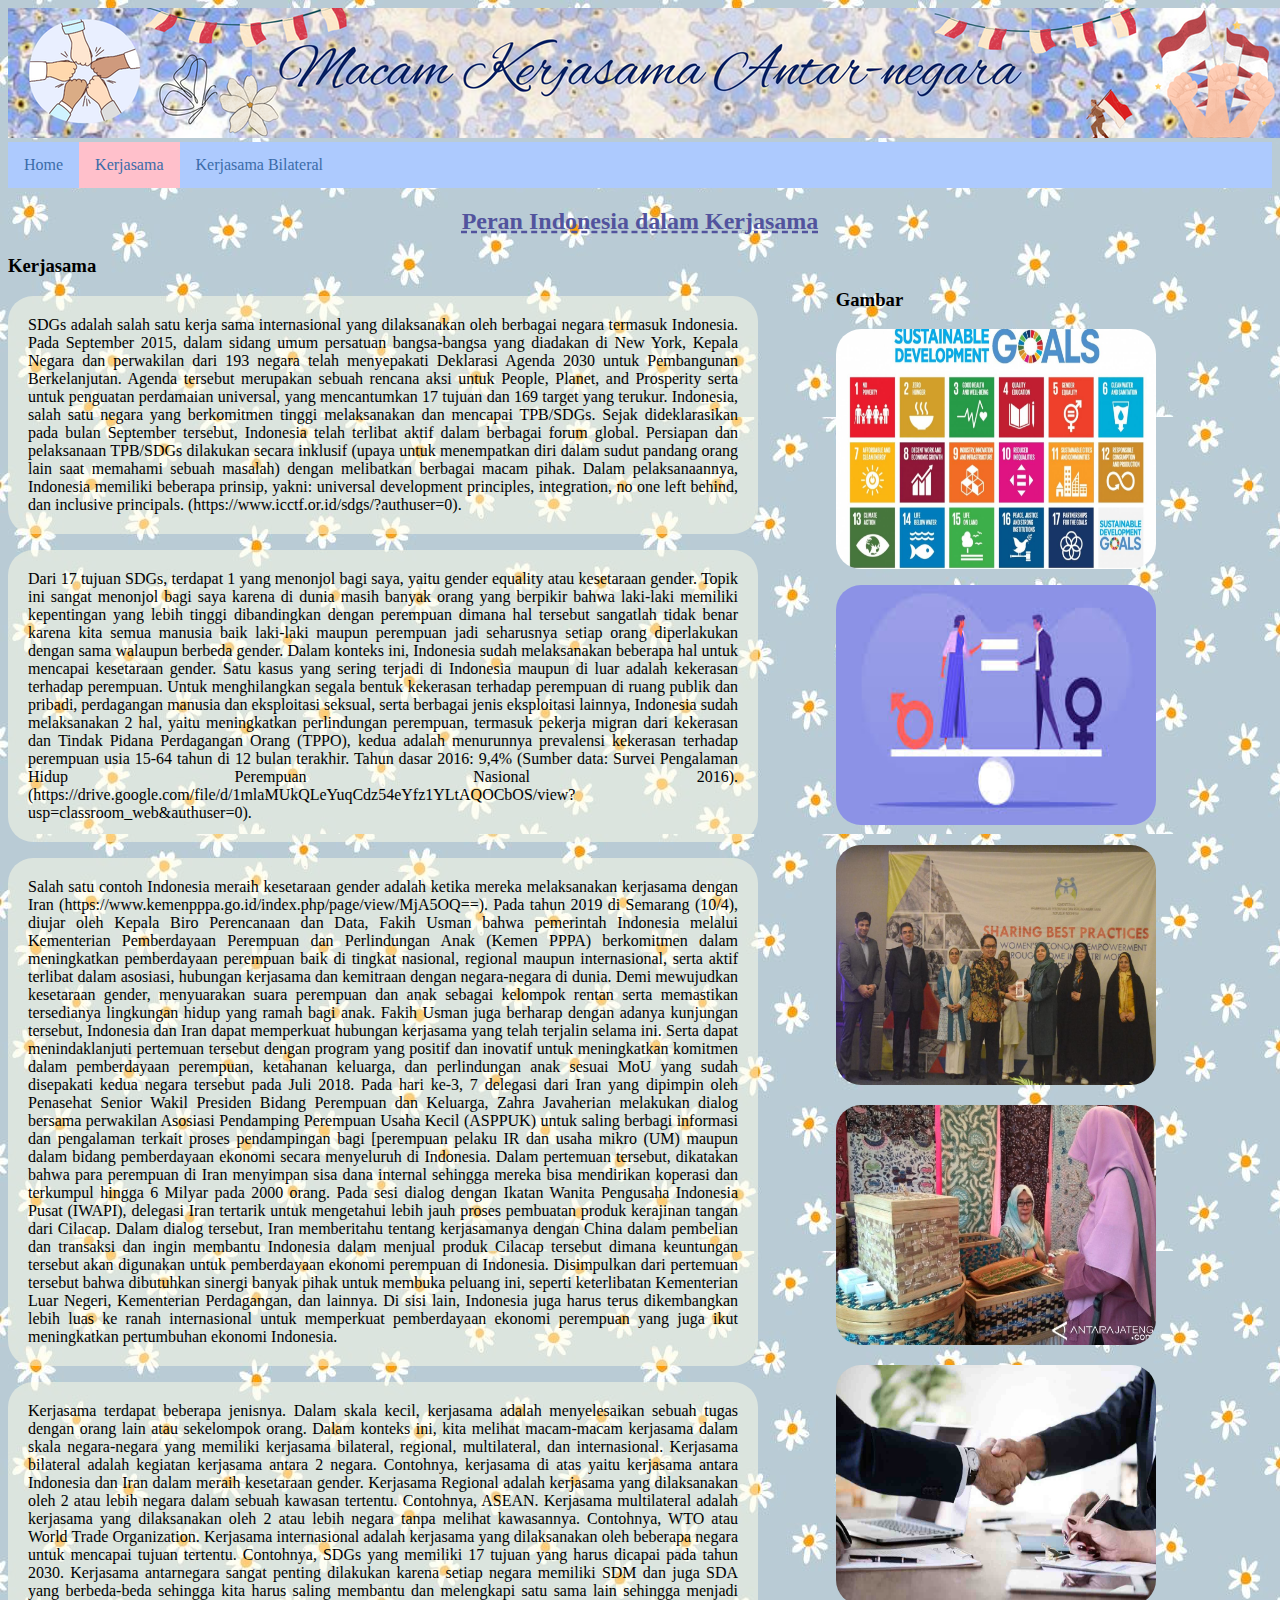
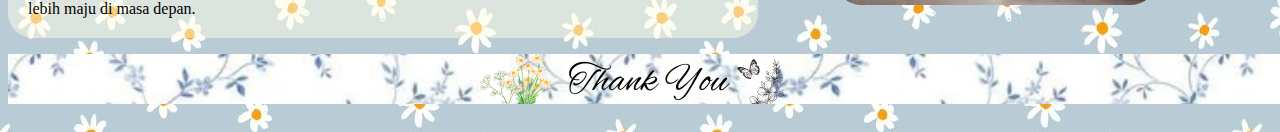
<file: SDGs.html>
<!DOCTYPE html>
<html>

<head>
    <title>WEB KOLABORASI IPS X TIK X PKN</title>
    <link rel="stylesheet" href="SDGs.css">
</head>

<body>
    <header><img src="Header kolaborasi (1).png" alt=""></header>
    <ul>
        <li><a href="index.html">Home</a></li>
        <li class="active"><a href="SDGs.html">Kerjasama</a></li>
        <li class="dropdown">
            <a href="javascript:void(0)" class="dropbtn">Kerjasama Bilateral</a>
            <div class="dropdown-content">
                <a href="Politik.html">Bidang Politik</a>
                <a href="ekonomi.html">Bidang Ekonomi</a>
                <a href="pendidikan.html">Bidang Pendidikan</a>
                <a href="sosial_budaya.html">Bidang Sosial Budaya</a>
                <a href="pariwisata.html">Bidang Pariwisata</a>
                <a href="pertahanan.html">Bidang Pertahanan</a>
                <a href="kesehatan.html">Bidang Kesehatan</a>
                <a href="keagamaan.html">Bidang Keagamaan</a>
                <a href="hukum_dan_lingkungan.html">Bidang Hukum dan Lingkungan</a>
            </div>

        </li>
    </ul>
    <h2>Peran Indonesia dalam Kerjasama</h2>
    <div class="row">
        <div class="column">
            <h3>Gambar</h3>
            <p class="tujuan"><img src="17 tujuan SDGs.jpg" alt="" class="tujuan"></p>
            <p><img src="gender equality.jpeg" alt="" class="tujuan"></p>
            <p><img src="kerjasama dengan Iran.jpeg" alt="" class="tujuan"></p>
            <p><img src="cilacap.jpg" alt="" class="tujuan"></p>
            <p><img src="kerjasama.jpg" alt="" class="tujuan"></p>
        </div>
        <div class="column-middle">
            <h3>Kerjasama</h3>
            <p class="text">SDGs adalah salah satu kerja sama internasional yang dilaksanakan oleh berbagai negara
                termasuk
                Indonesia. Pada September 2015, dalam sidang umum persatuan bangsa-bangsa yang diadakan di New York,
                Kepala Negara dan perwakilan dari 193 negara telah menyepakati Deklarasi Agenda 2030 untuk Pembangunan
                Berkelanjutan. Agenda tersebut merupakan sebuah rencana aksi untuk People, Planet, and Prosperity serta
                untuk penguatan perdamaian universal, yang mencantumkan 17 tujuan dan 169 target yang terukur.
                Indonesia, salah satu negara yang berkomitmen tinggi melaksanakan dan mencapai TPB/SDGs. Sejak
                dideklarasikan pada bulan September tersebut, Indonesia telah terlibat aktif dalam berbagai forum
                global. Persiapan dan pelaksanaan TPB/SDGs dilakukan secara inklusif (upaya untuk menempatkan diri dalam
                sudut pandang orang lain saat memahami sebuah masalah) dengan melibatkan berbagai macam pihak. Dalam
                pelaksanaannya, Indonesia memiliki beberapa prinsip, yakni: universal development principles,
                integration, no one left behind, dan inclusive principals. (https://www.icctf.or.id/sdgs/?authuser=0).
            </p>

            <p class="text">Dari 17 tujuan SDGs, terdapat 1 yang menonjol bagi saya, yaitu gender equality atau
                kesetaraan gender.
                Topik ini sangat menonjol bagi saya karena di dunia masih banyak orang yang berpikir bahwa laki-laki
                memiliki kepentingan yang lebih tinggi dibandingkan dengan perempuan dimana hal tersebut sangatlah tidak
                benar karena kita semua manusia baik laki-laki maupun perempuan jadi seharusnya setiap orang
                diperlakukan dengan sama walaupun berbeda gender. Dalam konteks ini, Indonesia sudah melaksanakan
                beberapa hal untuk mencapai kesetaraan gender. Satu kasus yang sering terjadi di Indonesia maupun di
                luar adalah kekerasan terhadap perempuan. Untuk menghilangkan segala bentuk kekerasan terhadap perempuan
                di ruang publik dan pribadi, perdagangan manusia dan eksploitasi seksual, serta berbagai jenis
                eksploitasi lainnya, Indonesia sudah melaksanakan 2 hal, yaitu meningkatkan perlindungan perempuan,
                termasuk pekerja migran dari kekerasan dan Tindak Pidana Perdagangan Orang (TPPO), kedua adalah
                menurunnya prevalensi kekerasan terhadap perempuan usia 15-64 tahun di 12 bulan terakhir. Tahun dasar
                2016: 9,4% (Sumber data: Survei Pengalaman Hidup Perempuan Nasional 2016).
                (https://drive.google.com/file/d/1mlaMUkQLeYuqCdz54eYfz1YLtAQOCbOS/view?usp=classroom_web&authuser=0).
            </p>
            <p class="text">Salah satu contoh Indonesia meraih kesetaraan gender adalah ketika mereka melaksanakan
                kerjasama dengan Iran (https://www.kemenpppa.go.id/index.php/page/view/MjA5OQ==). Pada tahun 2019 di
                Semarang (10/4), diujar oleh Kepala Biro Perencanaan dan Data, Fakih Usman bahwa pemerintah Indonesia
                melalui Kementerian Pemberdayaan Perempuan dan Perlindungan Anak (Kemen PPPA) berkomitmen dalam
                meningkatkan pemberdayaan perempuan baik di tingkat nasional, regional maupun internasional, serta aktif
                terlibat dalam asosiasi, hubungan kerjasama dan kemitraan dengan negara-negara di dunia. Demi mewujudkan
                kesetaraan gender, menyuarakan suara perempuan dan anak sebagai kelompok rentan serta memastikan
                tersedianya lingkungan hidup yang ramah bagi anak. Fakih Usman juga berharap dengan adanya kunjungan
                tersebut, Indonesia dan Iran dapat memperkuat hubungan kerjasama yang telah terjalin selama ini. Serta
                dapat menindaklanjuti pertemuan tersebut dengan program yang positif dan inovatif untuk meningkatkan
                komitmen dalam pemberdayaan perempuan, ketahanan keluarga, dan perlindungan anak sesuai MoU yang sudah
                disepakati kedua negara tersebut pada Juli 2018. Pada hari ke-3, 7 delegasi dari Iran yang dipimpin oleh
                Penasehat Senior Wakil Presiden Bidang Perempuan dan Keluarga, Zahra Javaherian melakukan dialog bersama
                perwakilan Asosiasi Pendamping Perempuan Usaha Kecil (ASPPUK) untuk saling berbagi informasi dan
                pengalaman terkait proses pendampingan bagi [perempuan pelaku IR dan usaha mikro (UM) maupun dalam
                bidang pemberdayaan ekonomi secara menyeluruh di Indonesia. Dalam pertemuan tersebut, dikatakan bahwa
                para perempuan di Iran menyimpan sisa dana internal sehingga mereka bisa mendirikan koperasi dan
                terkumpul hingga 6 Milyar pada 2000 orang. Pada sesi dialog dengan Ikatan Wanita Pengusaha Indonesia
                Pusat (IWAPI), delegasi Iran tertarik untuk mengetahui lebih jauh proses pembuatan produk kerajinan
                tangan dari Cilacap. Dalam dialog tersebut, Iran memberitahu tentang kerjasamanya dengan China dalam
                pembelian dan transaksi dan ingin membantu Indonesia dalam menjual produk Cilacap tersebut dimana
                keuntungan tersebut akan digunakan untuk pemberdayaan ekonomi perempuan di Indonesia. Disimpulkan dari
                pertemuan tersebut bahwa dibutuhkan sinergi banyak pihak untuk membuka peluang ini, seperti keterlibatan
                Kementerian Luar Negeri, Kementerian Perdagangan, dan lainnya. Di sisi lain, Indonesia juga harus terus
                dikembangkan lebih luas ke ranah internasional untuk memperkuat pemberdayaan ekonomi perempuan yang juga
                ikut meningkatkan pertumbuhan ekonomi Indonesia.</p>
            <p class="text">Kerjasama terdapat beberapa jenisnya. Dalam skala kecil, kerjasama adalah menyelesaikan
                sebuah tugas
                dengan orang lain atau sekelompok orang. Dalam konteks ini, kita melihat macam-macam kerjasama dalam
                skala negara-negara yang memiliki kerjasama bilateral, regional, multilateral, dan internasional.
                Kerjasama bilateral adalah kegiatan kerjasama antara 2 negara. Contohnya, kerjasama di atas yaitu
                kerjasama antara Indonesia dan Iran dalam meraih kesetaraan gender. Kerjasama Regional adalah kerjasama
                yang dilaksanakan oleh 2 atau lebih negara dalam sebuah kawasan tertentu. Contohnya, ASEAN. Kerjasama
                multilateral adalah kerjasama yang dilaksanakan oleh 2 atau lebih negara tanpa melihat kawasannya.
                Contohnya, WTO atau World Trade Organization. Kerjasama internasional adalah kerjasama yang dilaksanakan
                oleh beberapa negara untuk mencapai tujuan tertentu. Contohnya, SDGs yang memiliki 17 tujuan yang harus
                dicapai pada tahun 2030. Kerjasama antarnegara sangat penting dilakukan karena setiap negara memiliki
                SDM dan juga SDA yang berbeda-beda sehingga kita harus saling membantu dan melengkapi satu sama lain
                sehingga menjadi lebih maju di masa depan.</p>
        </div>
        <p><img src="footer.png" alt=""></p>
</body>

</html>
</file>
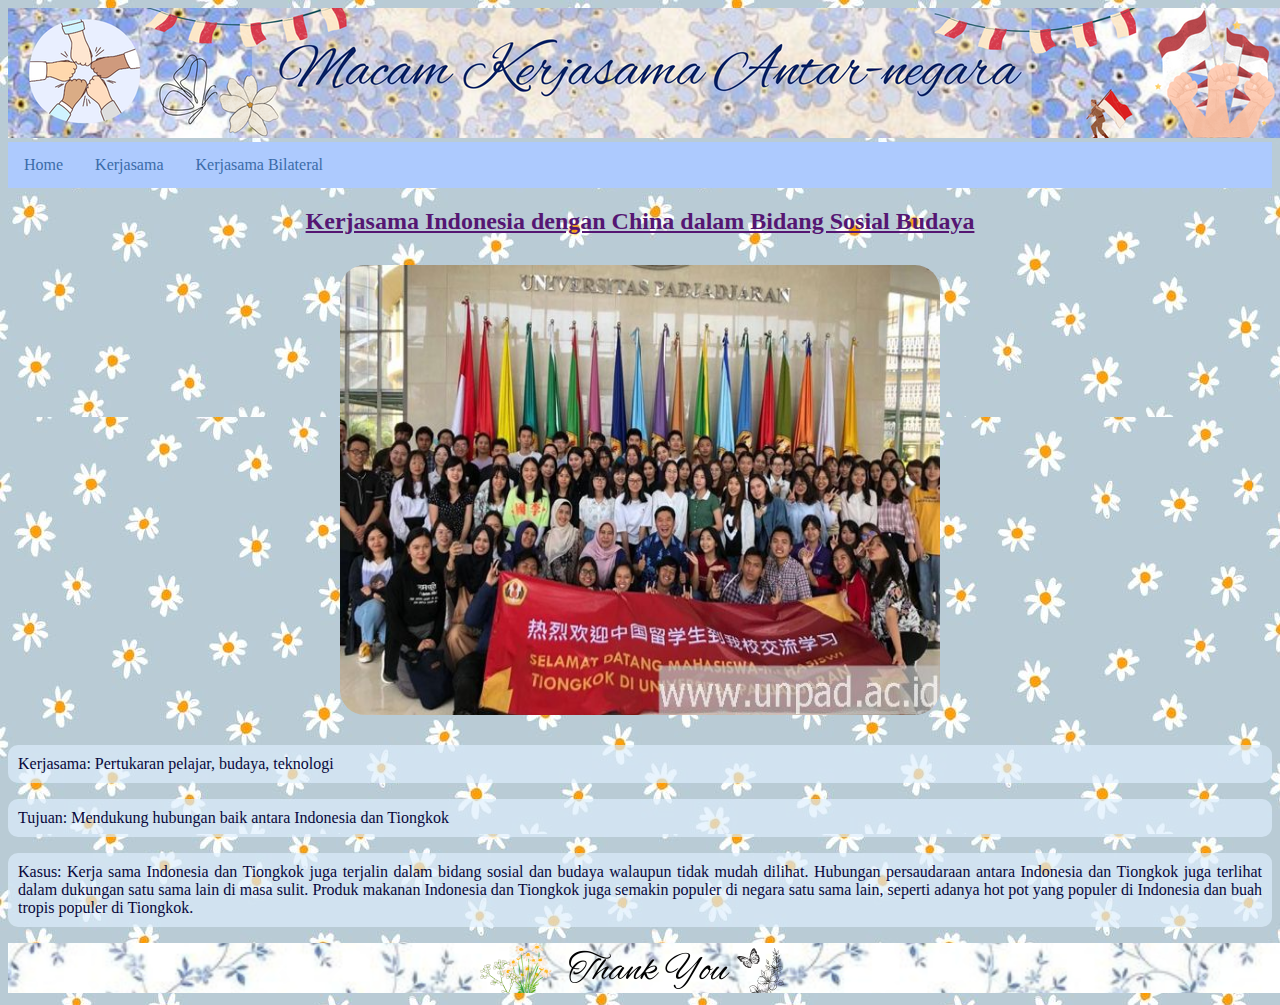
<file: sosial_budaya.html>
<!DOCTYPE html>
<html>

<head>
    <title>WEB KOLABORASI IPS X TIK X PKN</title>
    <link rel="stylesheet" href="Kerjasama_Bilateral.css">
</head>

<body>
    <header><img src="Header kolaborasi (1).png" alt=""></header>
    <ul>
        <li><a href="index.html">Home</a></li>
        <li><a href="SDGs.html">Kerjasama</a></li>
        <li class="dropdown">
            <a href="javascript:void(0)" class="dropbtn" class="active">Kerjasama Bilateral</a>
            <div class="dropdown-content">
                <a href="Politik.html">Bidang Politik</a>
                <a href="ekonomi.html">Bidang Ekonomi</a>
                <a href="pendidikan.html">Bidang Pendidikan</a>
                <a href="sosial_budaya.html">Bidang Sosial Budaya</a>
                <a href="pariwisata.html">Bidang Pariwisata</a>
                <a href="pertahanan.html">Bidang Pertahanan</a>
                <a href="kesehatan.html">Bidang Kesehatan</a>
                <a href="keagamaan.html">Bidang Keagamaan</a>
                <a href="hukum_dan_lingkungan.html">Bidang Hukum dan Lingkungan</a>
            </div>
        </li>
    </ul>
    <h2>Kerjasama Indonesia dengan China dalam Bidang Sosial Budaya</h2>
    <p class="image"><img src="sosbud.jpg" alt="" class="picture"></p>
    <p>Kerjasama: Pertukaran pelajar, budaya, teknologi</p>
    <p>Tujuan: Mendukung hubungan baik antara Indonesia dan Tiongkok</p>
    <p>Kasus: Kerja sama Indonesia dan Tiongkok juga terjalin dalam bidang sosial dan budaya walaupun tidak mudah
        dilihat. Hubungan persaudaraan antara Indonesia dan Tiongkok juga terlihat dalam dukungan satu sama lain di masa
        sulit. Produk makanan Indonesia dan Tiongkok juga semakin populer di negara satu sama lain, seperti adanya hot
        pot yang populer di Indonesia dan buah tropis populer di Tiongkok.</p>
        <img src="footer.png" alt="">
    </body>

</html>
</file>
<file: style.css>
body{
    background-image: url(background\ image.jpg);
}
ul {
    list-style-type: none;
    margin: 0;
    padding: 0;
    overflow: hidden;
    background-color: #adcafe;
    }
    
    li {
    float: left;
    }
    
    li a, .dropbtn {
    display: inline-block;
    color: rgb(59, 108, 168);
    text-align: center;
    padding: 14px 16px;
    text-decoration: none;
    }
    
    li a:hover, .dropdown:hover .dropbtn {
    background-color: rgb(190, 214, 243);
    }
    
    li.dropdown {
    display: inline-block;
    }
    
    .dropdown-content {
    display: none;
    position: absolute;
    background-color: #6061bc;
    min-width: 160px;
    box-shadow: 0px 8px 16px 0px rgba(0,0,0,0.2);
    z-index: 1;
    }
    
    .dropdown-content a {
    color: rgb(189, 199, 255);
    padding: 12px 16px;
    text-decoration: none;
    display: block;
    text-align: left;
    }
    
    .dropdown-content a:hover {background-color:
    #8777f0;}
    
    .dropdown:hover .dropdown-content {
    display: block;
    }

    p.text{
        text-align: center;
        color: rgb(62, 3, 57);
        border-radius: 25px 25px 25px 25px;
        padding: 10px; 
        background-color: rgba(166, 213, 255, 0.45);
    }

    h2{
        text-align: center;
        text-decoration-line: underline;
        color: rgb(11, 31, 64);
        text-decoration-color: rgb(50, 1, 83);
        text-decoration-style: dotted;
    }

    .active{
        background-color: pink;
    }

    .picture{
        height: 200px;
        width: 150px;
        border-radius: 25px 25px 25px 25px;
    }

    p{
        text-align: center;
    }
</file>
<file: Kerjasama_Bilateral.css>
body{
    background-image: url(background\ image.jpg);
}
ul {
    list-style-type: none;
    margin: 0;
    padding: 0;
    overflow: hidden;
    background-color: #adcafe;
    }
    
    li {
    float: left;
    }
    
    li a, .dropbtn {
    display: inline-block;
    color: rgb(59, 108, 168);
    text-align: center;
    padding: 14px 16px;
    text-decoration: none;
    }
    
    li a:hover, .dropdown:hover .dropbtn {
    background-color: rgb(190, 214, 243);
    }
    
    li.dropdown {
    display: inline-block;
    }
    
    .dropdown-content {
    display: none;
    position: absolute;
    background-color: #6061bc;
    min-width: 160px;
    box-shadow: 0px 8px 16px 0px rgba(0,0,0,0.2);
    z-index: 1;
    }
    
    .dropdown-content a {
    color: rgb(189, 199, 255);
    padding: 12px 16px;
    text-decoration: none;
    display: block;
    text-align: left;
    }
    
    .dropdown-content a:hover {background-color:
    #8777f0;}
    
    .dropdown:hover .dropdown-content {
    display: block;
    }

    p{
        text-align: justify;
        color: rgb(8, 8, 59);
        background-color: rgba(222, 239, 253, 0.662);
        padding: 10px;
        border-radius: 10px;
    }

    h2{
        text-align: center;
        text-decoration-line: underline;
        color: rgb(85, 22, 114);
    }

.active{
    color: pink;
}

.picture{
    width: 600px;
    height: 450px;
    background: none;
    align-items: center;
    border-radius: 25px 25px 25px 25px;
}

img{
    text-align: center;
}

img.picture:hover{
    box-shadow: 1px 3px 5px 5px rgba(50, 50, 50, 0.603);
}

p.image{
    text-align: center;
    background: none;
}
</file>
<file: SDGs.css>
body{
    background-image: url(background\ image.jpg);
}
ul {
    list-style-type: none;
    margin: 0;
    padding: 0;
    overflow: hidden;
    background-color: #adcafe;
    }
    
    li {
    float: left;
    }
    
    li a, .dropbtn {
    display: inline-block;
    color: rgb(59, 108, 168);
    text-align: center;
    padding: 14px 16px;
    text-decoration: none;
    }
    
    li a:hover, .dropdown:hover .dropbtn {
    background-color: rgb(190, 214, 243);
    }
    
    li.dropdown {
    display: inline-block;
    }
    
    .dropdown-content {
    display: none;
    position: absolute;
    background-color: #6061bc;
    min-width: 160px;
    box-shadow: 0px 8px 16px 0px rgba(0,0,0,0.2);
    z-index: 1;
    }
    
    .dropdown-content a {
    color: rgb(189, 199, 255);
    padding: 12px 16px;
    text-decoration: none;
    display: block;
    text-align: left;
    }
    
    .dropdown-content a:hover {background-color:
    #8777f0;}
    
    .dropdown:hover .dropdown-content {
    display: block;
    }

    .active{
        background-color: pink;
    }

    .column {
        float: right;
        width: 33.33%;
        padding: 15px;
        }

    .row::after {
        content: "";
        display: table;
        clear: both;
        }

h2{
    text-align: center;
    text-decoration: underline;
    color: #52539d;
    text-decoration-style: dashed;
}

.tujuan{
    height: 240px;
    width: 320px;
    text-align: center;
    border-radius: 25px 25px 25px 25px;
}

img.tujuan:hover{
    box-shadow: 1px 3px 5px 5px rgba(50, 50, 50, 0.603);
}

p.text{
    text-align: justify;
    background-color: rgba(255, 253, 230, 0.495);
    border-radius: 25px 25px 25px 25px;
    padding: 20px;
}

.kesetaraan{
    height: 240px;
    width: 150;
    text-align: center;
    border-radius: 25px 25px 25px 25px;
}

.kesetaraan:hover{
    box-shadow: 1px 3px 5px 5px rgba(50, 50, 50, 0.603);
}

table{
    border: none;
}

div.column-middle{
    width: 750px;
}
</file>
